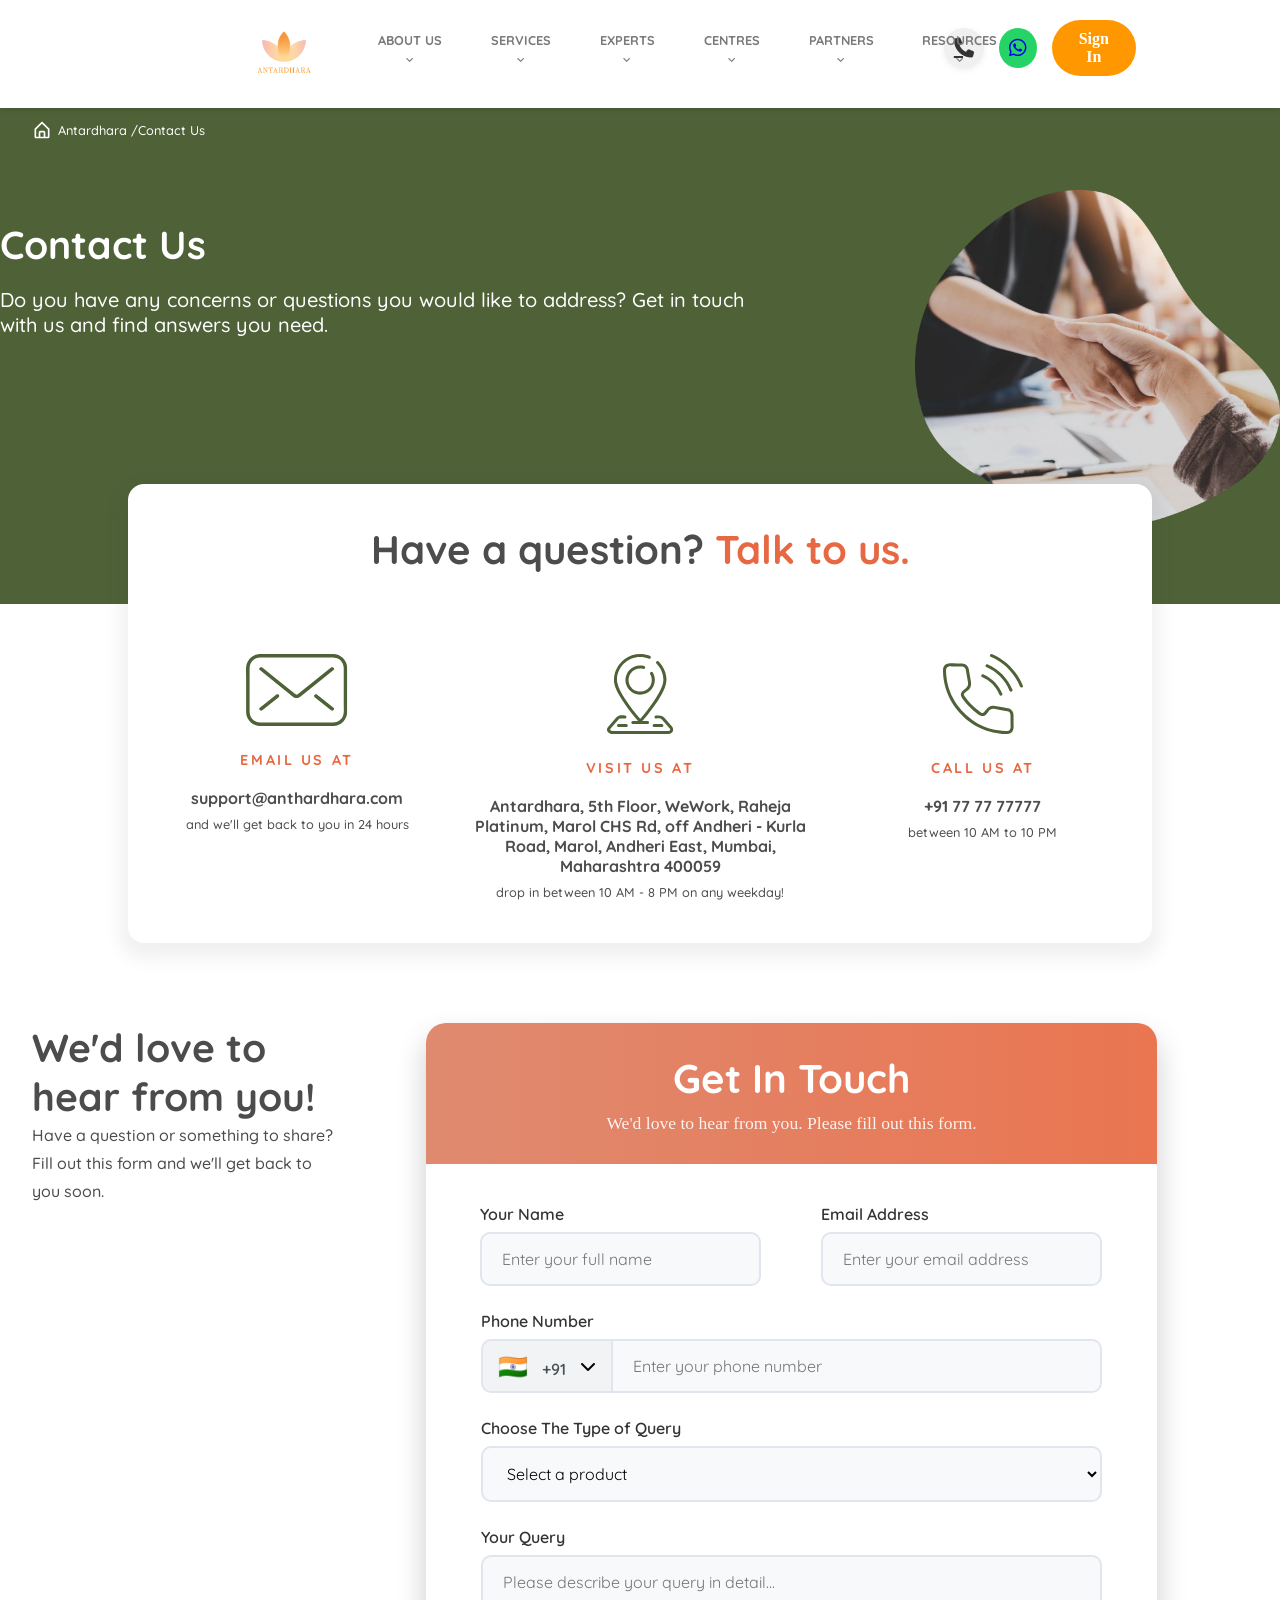
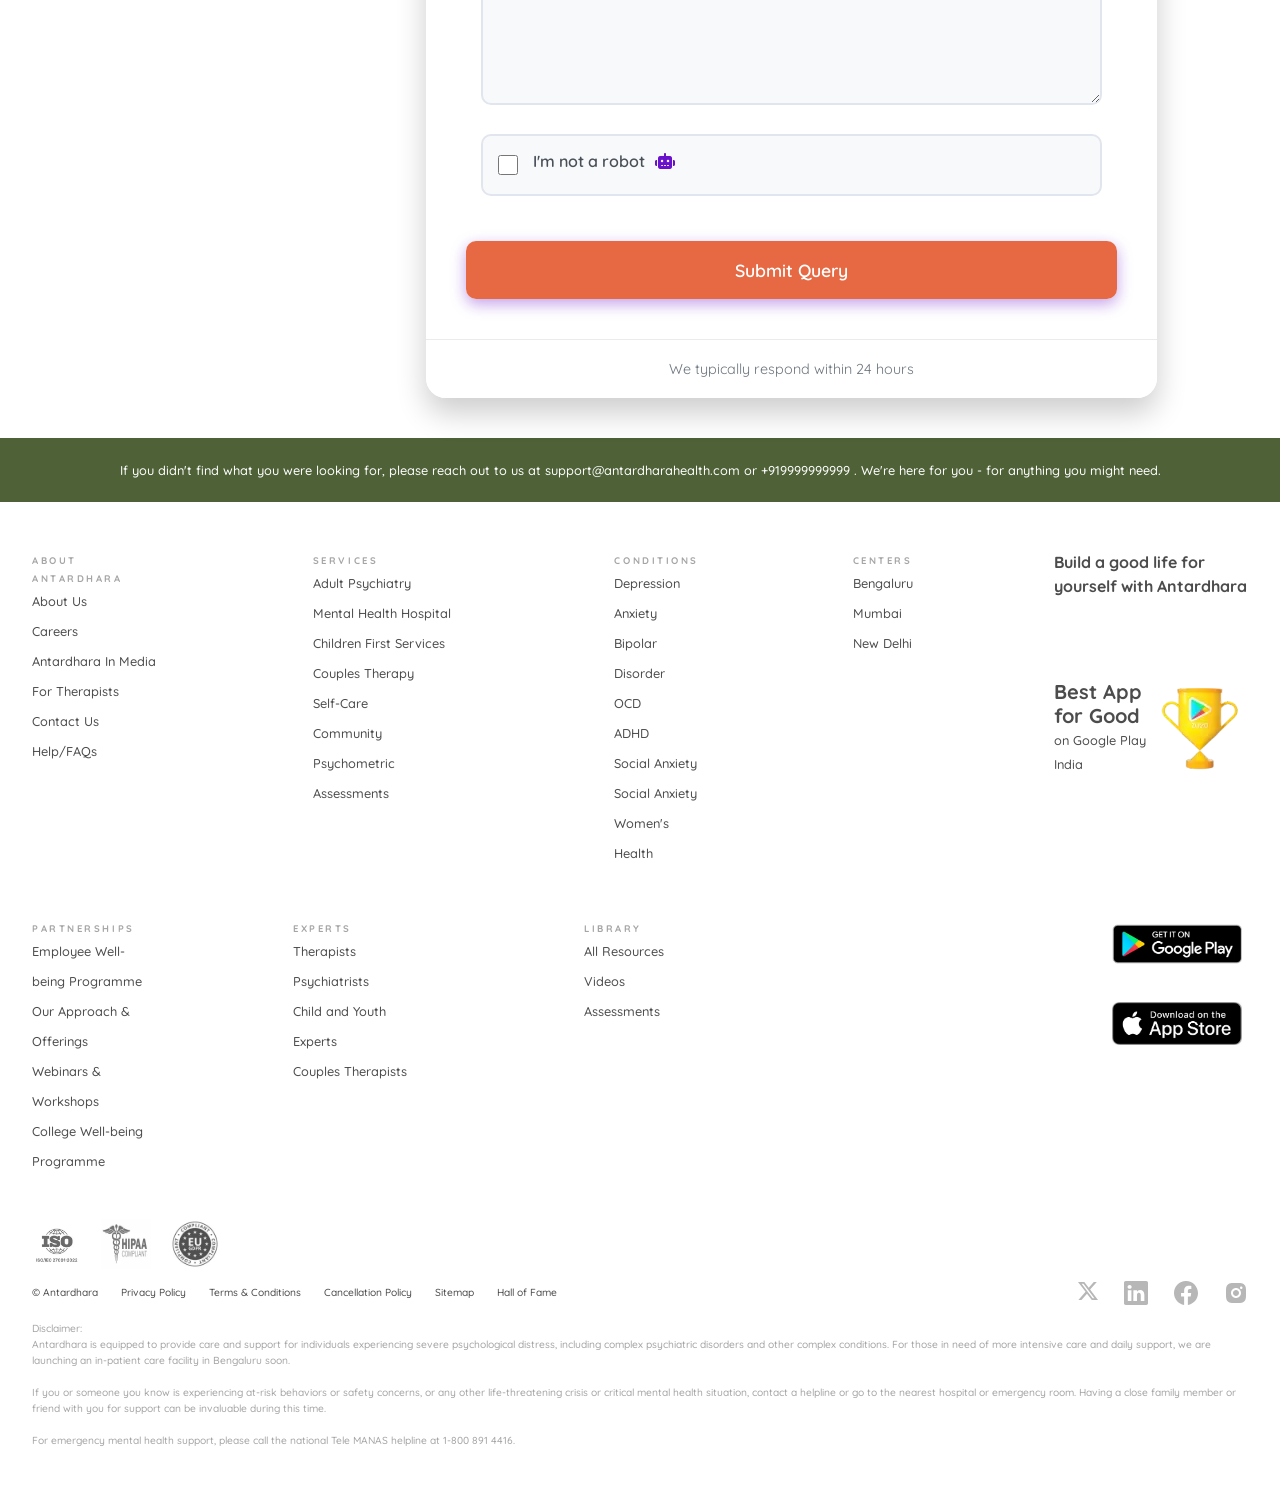
<file: Pages/ContactUs.html>
<!DOCTYPE html>
<html lang="en">

<head>
    <meta charset="UTF-8">
    <meta name="viewport" content="width=device-width, initial-scale=1.0">
    <link rel="icon" type="image/png" sizes="64x64" href="../Style/homeImagesCss/antardharalogo.png">
    <title>Contact Us for Help & Support</title>
    <link rel="stylesheet" href="../Style/home css/ContactUs.css">
    <link rel="stylesheet" href="https://cdnjs.cloudflare.com/ajax/libs/font-awesome/6.4.2/css/all.min.css">
    <link href="https://fonts.googleapis.com/css2?family=Quicksand:wght@400;500;600;700&display=swap" rel="stylesheet">
</head>

<body>
    <div class="nav_container">
        <div class="container">
            <div class="nav_logo">
                <!-- Logo -->
                <div class="logo">
                    <!-- <div class="dancing">
                            <span>A</span><span>n</span><span>t</span><span>a</span><span>r</span><span>d</span><span>h</span><span>a</span><span>r</span><span>a</span>
                        </div>
                        <div class="sub_logo">
                            <span class="tagline">Mental Health Partner</span>
                        </div> -->
                </div>
            </div>

            <div class="nav_details">
                <nav>
                    <ul>
                        <li>
                            <a href="#" class="about">About Us <span class="arrow"><i
                                        class="fa-solid fa-angle-down"></i></span></a>
                            <div class="sub_menu1">
                                <ul>

                                    <li><a href="./AboutUs.html">About Amaha <span class="arrow"><i
                                                    class="fa-solid fa-angle-left"></i></span></a></li>
                                    <li><a href="#">Team <span class="arrow"><i
                                                    class="fa-solid fa-angle-left"></i></span></a></li>
                                    <li><a href="./career.html">Careers <span class="arrow"><i
                                                    class="fa-solid fa-angle-left"></i></span></a></li>
                                    <li><a href="#">Amaha in Media <span class="arrow"><i
                                                    class="fa-solid fa-angle-left"></i></span></a></li>
                                    <li><a href="./ContactUs.html">Contact us <span class="arrow"><i
                                                    class="fa-solid fa-angle-left"></i></span></a></li>
                                    <li><a href="#">FAQ <span class="arrow"><i
                                                    class="fa-solid fa-angle-left"></i></span></a></li>
                                </ul>
                            </div>
                        </li>

                        <li>

                            <a href="#">Services <span class="arrow"><i class="fa-solid fa-angle-down"></i></span></a>

                            <div class="sub_menu1">

                                <ul class="Services" style="border-right: 1px solid #ddd;">

                                    <li><a href="#">Adult Therapy <span class="arrow"><i
                                                    class="fa-solid fa-angle-left"></i></span></a></li>
                                    <li><a href="#">Adult Psychiatry <span class="arrow"><i
                                                    class="fa-solid fa-angle-left"></i></span></a></li>
                                    <li><a href="#">Mental Health Hospital <span class="arrow"><i
                                                    class="fa-solid fa-angle-left"></i></span></a></li>
                                    <li><a href="#">Children First Services <span class="arrow"><i
                                                    class="fa-solid fa-angle-left"></i></span></a></li>
                                    <li><a href="#">Couples Therapy <span class="arrow"><i
                                                    class="fa-solid fa-angle-left"></i></span></a></li>
                                    <li><a href="#">Self Care <span class="arrow"><i
                                                    class="fa-solid fa-angle-left"></i></span></a></li>
                                    <li><a href="#">Community <span class="arrow"><i
                                                    class="fa-solid fa-angle-left"></i></span></a></li>
                                    <li><a href="#">Psychometric Assessments <span class="arrow"><i
                                                    class="fa-solid fa-angle-left"></i></span></a></li>
                                </ul>
                                <ul class="Services">
                                    <li><a href="#">Depression <span class="arrow"><i
                                                    class="fa-solid fa-angle-left"></i></span></a></li>
                                    <li><a href="#">Anxiety <span class="arrow"><i
                                                    class="fa-solid fa-angle-left"></i></span></a></li>
                                    <li><a href="#">Obsessive Complusive <br>Disorder(OCD) <span class="arrow"><i
                                                    class="fa-solid fa-angle-left"></i></span></a></li>
                                    <li><a href="#">Bipolar Disorder <span class="arrow"><i
                                                    class="fa-solid fa-angle-left"></i></span></a></li>
                                    <li><a href="#">Adult ADHD <span class="arrow"><i
                                                    class="fa-solid fa-angle-left"></i></span></a></li>
                                    <li><a href="#">Social Anxiety <span class="arrow"><i
                                                    class="fa-solid fa-angle-left"></i></span></a></li>
                                    <li><a href="#">Womens'Health <span class="arrow"><i
                                                    class="fa-solid fa-angle-left"></i></span></a></li>
                                </ul>
                            </div>
                        </li>

                        <li>
                            <a href="#">Experts <span class="arrow"><i class="fa-solid fa-angle-down"></i></span></a>
                            <!-- Add dropdown here if needed -->
                            <div class="sub_menu1">
                                <ul>
                                    <li><a href="#">Therapists <span class="arrow"><i
                                                    class="fa-solid fa-angle-left"></i></span></a></li>
                                    <li><a href="#">Psychiatrists <span class="arrow"><i
                                                    class="fa-solid fa-angle-left"></i></span></a></li>
                                    <li><a href="#">Child & Youth Experts <span class="arrow"><i
                                                    class="fa-solid fa-angle-left"></i></span></a></li>
                                    <li><a href="#">Couple Therapists <span class="arrow"><i
                                                    class="fa-solid fa-angle-left"></i></span></a></li>
                                </ul>

                            </div>
                        </li>

                        <li>
                            <a href="#">Centres <span class="arrow"><i class="fa-solid fa-angle-down"></i></span></a>
                            <!-- Add dropdown here if needed -->
                            <div class="sub_menu1">
                                <ul>
                                    <li><a href="#">Hyderabad <span class="arrow"><i
                                                    class="fa-solid fa-angle-left"></i></span></a></li>
                                    <li><a href="#">Bengaluru <span class="arrow"><i
                                                    class="fa-solid fa-angle-left"></i></span></a></li>
                                    <li><a href="#">Delhi <span class="arrow"><i
                                                    class="fa-solid fa-angle-left"></i></span></a></li>
                                    <li><a href="#">Mumbai <span class="arrow"><i
                                                    class="fa-solid fa-angle-left"></i></span></a></li>
                                </ul>

                            </div>
                        </li>

                        <li>
                            <a href="#">Partners <span class="arrow"><i class="fa-solid fa-angle-down"></i></span></a>
                            <!-- Add dropdown here if needed -->

                            <div class="sub_menu1">

                                <ul class="Services" style="border-right: 1px solid #ddd;">

                                    <li><a href="#">Employee Well-being Programme <span class="arrow"><i
                                                    class="fa-solid fa-angle-left"></i></span></a></li>
                                    <li><a href="#">Our Approach & Offerings <span class="arrow"><i
                                                    class="fa-solid fa-angle-left"></i></span></a></li>
                                    <li><a href="#">Corporate Webinars <span class="arrow"><i
                                                    class="fa-solid fa-angle-left"></i></span></a></li>

                                </ul>
                                <ul class="Services">
                                    <li><a href="#">College Well -being Programme <span class="arrow"><i
                                                    class="fa-solid fa-angle-left"></i></span></a></li>

                                </ul>
                            </div>
                        </li>

                        <li>
                            <a href="#">Resources <span class="arrow"><i class="fa-solid fa-angle-down"></i></span></a>
                            <div class="sub_menu1">
                                <ul>
                                    <li><a href="#">All Resources <span class="arrow"><i
                                                    class="fa-solid fa-angle-left"></i></span></a></li>
                                    <li><a href="#">Articles <span class="arrow"><i
                                                    class="fa-solid fa-angle-left"></i></span></a></li>
                                    <li><a href="#">Videos <span class="arrow"><i
                                                    class="fa-solid fa-angle-left"></i></span></a></li>
                                    <li><a href="#">Assessments <span class="arrow"><i
                                                    class="fa-solid fa-angle-left"></i></span></a></li>
                                </ul>
                            </div>
                        </li>
                    </ul>
                </nav>
            </div>

            <div class="nav_call_whatsapp_signin">
                <div class="nav_call_logo">
                    <a href="#"><i class="fa-solid fa-phone"></i></a>
                </div>
                <div class="nav_whatsapp_logo">
                    <a href="https://wa.me/9740312722" target="_blank" rel="noopener">
                        <i class="fa-brands fa-whatsapp"></i>
                    </a>
                </div>
                <div class="sign_in_button">
                    <a href="your-link-here" class="signin-btn">Sign In</a>
                </div>
            </div>
        </div>
    </div>
    <div class="contact_us_parent_container">
        <div class="contact_us_child_container">
            <div class="Antardhara_home_icon_container">
                <svg stroke="currentColor" fill="currentColor" stroke-width="0" viewBox="0 0 24 24" height="1em"
                    width="1em" xmlns="http://www.w3.org/2000/svg">
                    <path d="M5 22h14a2 2 0 0 0 2-2v-9a1 1 0 0 0-.29-.71l-8-8a1 1 0 0 0-1.41 0l-8 8A1 1 0 0 0 3 11v9a2 2 0 0 0 2 2zm5-2v-5h4v5zm-5-8.59 
                    7-7 7 7V20h-3v-5a2 2 0 0 0-2-2h-4a2 2 0 0 0-2 2v5H5z"></path>
                </svg>
                <span class="brand-text">Antardhara /</span>
            </div>
            <div class="Contact_us_container">
                <P class="Contact_us_P_container">Contact Us</P>
            </div>
        </div>
        <div class="contact_us_title_name_parent">
            <div class="contact_us_name_plate">
                <h1>Contact Us</h1>
                <br>
                <span class="Contact_us_sub_title">
                    Do you have any concerns or questions you would like to address? Get in touch with us and find
                    answers you need.
                </span>
            </div>
            <img src="../Style/Contact_us_image/contact-us_banr.jpeg" alt="hadn shake image logo"
                class="Contact_us_img_banner">
        </div>
    </div>
    <div class="have_a_question_container">
        <h2 class="have_question_title">
            Have a question?
            <span>Talk to us.</span>
            <h2>
                <div class="all_logo_details_container">
                    <div class="email_sub_container">
                        <div class="email_logo_div">
                            <img src="../Style/Contact_us_image/email_icon.svg" alt="email logo"
                                class="email_logo_path">
                        </div>
                        <div class="email_title_div">
                            <h4 class="email_us_at">Email us at</h4>
                            <div class="email_id_container">
                                <h5 class="email_address">support@anthardhara.com </h5>
                                <span class="we_get_back">and we'll get back to you in 24 hours</span>
                            </div>
                        </div>
                    </div>
                    <div class="location_sub_container">
                        <div class="loc_logo_div">
                            <img src="../Style/Contact_us_image/location_icon.svg" alt="location logo"
                                class="loc_logo_path">
                        </div>
                        <div class="loc_title_div">
                            <h4 class="loc_address">Visit us at</h4>
                            <div class="loc_address_container">
                                <h5 class="location_address">
                                    Antardhara, 5th Floor, WeWork, Raheja Platinum, Marol CHS Rd, off Andheri - Kurla
                                    Road, Marol, Andheri East, Mumbai, Maharashtra 400059
                                </h5>
                                <span class="drop_between">drop in between 10 AM - 8 PM on any weekday!</span>
                            </div>
                        </div>
                    </div>
                    <div class="call_sub_container">
                        <div class="call_logo_div">
                            <img src="../Style/Contact_us_image/call_us_icon.svg" alt="call logo" class="call_logo">
                        </div>
                        <div class="call_title_div">
                            <h4 class="call_us_at">Call us at</h4>
                            <div class="call_id_container">
                                <h5 class="contact_address">+91 77 77 77777 </h5>
                                <span class="timings">between 10 AM to 10 PM</span>
                            </div>
                        </div>
                    </div>
                </div>
    </div>
    <div class="we_love_hear_parent_container">
        <div class="love_hear_child_container">
            <div class="we_love_container">
                <h2 class="we_love_title_name">We'd love to hear from you!</h2>
                <h3 class="have_question_detail">
                    Have a question or something to share? Fill out this form and we'll get back to you soon.
                </h3>
            </div>
            <div class="from_we_love_container">
                <div class="form_container_child">
                    <div class="container">
                        <div class="form-container">
                            <div class="form-header">
                                <h1>Get In Touch</h1>
                                <p>We'd love to hear from you. Please fill out this form.</p>
                            </div>

                            <div class="form-body">
                                <form id="contactForm">
                                    <div class="form-row">
                                        <div class="form-group half">
                                            <label for="name">Your Name</label>
                                            <div class="input-container">
                                                <input type="text" id="name" placeholder="Enter your full name"
                                                    required>
                                            </div>
                                        </div>

                                        <div class="form-group half">
                                            <label for="email">Email Address</label>
                                            <div class="input-container">
                                                <input type="email" id="email" placeholder="Enter your email address"
                                                    required>
                                            </div>
                                        </div>
                                    </div>

                                    <div class="form-group phone-group">
                                        <label for="phone">Phone Number</label>
                                        <div class="phone-input-container">
                                            <div class="country-code" id="countryCode">
                                                <div class="country-code-inner">
                                                    <span class="country-flag">🇮🇳</span>
                                                    <span class="country-code-text">+91</span>
                                                </div>
                                                <i class="fas fa-chevron-down"></i>
                                            </div>
                                            <input type="tel" id="phone" class="phone-input"
                                                placeholder="Enter your phone number" required>
                                        </div>

                                        <div class="country-dropdown" id="countryDropdown">
                                            <!-- Country options will be populated by JavaScript -->
                                        </div>
                                    </div>

                                    <div class="form-group">
                                        <label for="queryType">Choose The Type of Query</label>
                                        <div class="input-container">
                                            <select id="queryType" required>
                                                <option value="" disabled selected>Select a product</option>
                                                <option value="product1">Product Support</option>
                                                <option value="product2">Sales Inquiry</option>
                                                <option value="product3">Technical Issue</option>
                                                <option value="product4">Billing Question</option>
                                                <option value="product5">Feature Request</option>
                                                <option value="product6">Partnership</option>
                                            </select>
                                        </div>
                                    </div>

                                    <div class="form-group">
                                        <label for="query">Your Query</label>
                                        <div class="input-container">
                                            <textarea id="query" placeholder="Please describe your query in detail..."
                                                required></textarea>
                                        </div>
                                    </div>

                                    <div class="form-group">
                                        <div class="captcha-container">
                                            <input type="checkbox" id="captcha" class="captcha-checkbox" required>
                                            <label for="captcha" class="captcha-text">
                                                I'm not a robot
                                                <i class="fas fa-robot captcha-icon"></i>
                                            </label>
                                        </div>
                                    </div>

                                    <button type="submit" class="submit-btn">Submit Query</button>
                                </form>
                            </div>

                            <div class="form-footer">
                                <p>We typically respond within 24 hours</p>
                            </div>
                        </div>
                    </div>

                    <script>
                        document.addEventListener('DOMContentLoaded', function () {
                            // Country data with flags and codes
                            const countries = [
                                { name: "India", code: "+91", flag: "🇮🇳" },
                                { name: "United States", code: "+1", flag: "🇺🇸" },
                                { name: "United Kingdom", code: "+44", flag: "🇬🇧" },
                                { name: "Canada", code: "+1", flag: "🇨🇦" },
                                { name: "Australia", code: "+61", flag: "🇦🇺" },
                                { name: "Germany", code: "+49", flag: "🇩🇪" },
                                { name: "France", code: "+33", flag: "🇫🇷" },
                                { name: "Japan", code: "+81", flag: "🇯🇵" },
                                { name: "China", code: "+86", flag: "🇨🇳" },
                                { name: "Brazil", code: "+55", flag: "🇧🇷" },
                                { name: "Russia", code: "+7", flag: "🇷🇺" },
                                { name: "South Africa", code: "+27", flag: "🇿🇦" },
                                { name: "Mexico", code: "+52", flag: "🇲🇽" },
                                { name: "Italy", code: "+39", flag: "🇮🇹" },
                                { name: "Spain", code: "+34", flag: "🇪🇸" }
                            ];

                            const countryCode = document.getElementById('countryCode');
                            const countryDropdown = document.getElementById('countryDropdown');
                            const phoneInput = document.getElementById('phone');
                            const contactForm = document.getElementById('contactForm');
                            const phoneGroup = document.querySelector('.phone-group');

                            // Populate country dropdown
                            countries.forEach(country => {
                                const option = document.createElement('div');
                                option.className = 'country-option';
                                option.innerHTML = `
                    <span class="flag">${country.flag}</span>
                    <span class="name">${country.name}</span>
                    <span class="code">${country.code}</span>
                `;

                                option.addEventListener('click', function () {
                                    countryCode.querySelector('.country-flag').textContent = country.flag;
                                    countryCode.querySelector('.country-code-text').textContent = country.code;
                                    countryDropdown.classList.remove('active');
                                    phoneInput.focus();
                                });

                                countryDropdown.appendChild(option);
                            });

                            // Toggle country dropdown
                            countryCode.addEventListener('click', function () {
                                countryDropdown.classList.toggle('active');
                            });

                            // Close dropdown when clicking outside
                            document.addEventListener('click', function (event) {
                                if (!countryCode.contains(event.target) && !countryDropdown.contains(event.target)) {
                                    countryDropdown.classList.remove('active');
                                }
                            });

                            // Form submission
                            contactForm.addEventListener('submit', function (event) {
                                event.preventDefault();

                                // Get form values
                                const name = document.getElementById('name').value;
                                const email = document.getElementById('email').value;
                                const country = countryCode.querySelector('.country-code-text').textContent;
                                const phone = document.getElementById('phone').value;
                                const queryType = document.getElementById('queryType').value;
                                const query = document.getElementById('query').value;

                                // In a real application, you would send this data to a server
                                console.log({
                                    name,
                                    email,
                                    phone: country + phone,
                                    queryType,
                                    query
                                });

                                // Show success message
                                alert('Thank you for your query! We will get back to you soon.');

                                // Reset form
                                contactForm.reset();
                                countryCode.querySelector('.country-flag').textContent = '🇮🇳';
                                countryCode.querySelector('.country-code-text').textContent = '+91';
                            });
                        });
                    </script>
                    <!-- <div class="your_name_container">
                        <div class="your_name_label_name">
                            <span class="name_lable">Your Name*</span>
                        </div>
                       <input type="text" class="enter_name" placeholder="Enter your name"> 
                    </div>
                    <div class="email_id_container">
                        <div class="your_email_label_name">
                            <span class="email_lable">Email Address*</span>
                        </div>
                       <input type="text" class="enter_name" placeholder="Enter your Email">
                    </div>
                    <div class="phone_number_container"></div>
                    <div class="choose_query_container"></div>
                    <div class="your_query_container"></div>
                </div> -->
                </div>
            </div>
        </div>
            <div class="Reach_out_parent_container">
        <div class="Reach_out_child_container">
            <span class="Please_reach_out">If you didn't find what you were looking for, please reach out to us at
                <a href="#" class="support_mail">support@antardharahealth.com</a>
                or
                <a href="#" class="mobile_details">+919999999999</a>
                . We're here for you - for anything you might need.
            </span>
        </div>
    </div>
    <div class="about_services_all_details_p_container">
        <div class="about_services_center_container_child">
            <div class="about_center_sub_container">
                <div class="About_us_antardhara_container">
                    <span class="About_Antardhara_Title">About Antardhara</span>
                    <div class="About_us_link_name" href="#">
                        <span class="AboutUs">About Us</span>
                    </div>
                    <div class="Careers_link_name" href="#">
                        <span class="Carrers">Careers</span>
                    </div>
                    <div class="Antardhara_media_link_name" href="#">
                        <span class="Antardhara_media">Antardhara In Media</span>
                    </div>
                    <div class="For_Therapist_link_name" href="#">
                        <span class="For_Therapist">For Therapists</span>
                    </div>
                    <div class="ContactUs_link_name" href="#">
                        <span class="ContactUs">Contact Us</span>
                    </div>
                    <div class="Help/FAQs_name" href="#">
                        <span class="Help/FAQs">Help/FAQs</span>
                    </div>
                </div>
                <div class="services_antardhara_container">
                    <span class="Services_Antardhara_Title">Services</span>

                    <div class="Adult_Psychiatry_name" href="#">
                        <span class="Adult_Psychiatry">Adult Psychiatry</span>
                    </div>
                    <div class="Mental_Health_Hospital_name" href="#">
                        <span class="Mental_Health_Hospital">Mental Health Hospital</span>
                    </div>
                    <div class="Children_First_Services_name" href="#">
                        <span class="Children_First_Services">Children First Services</span>
                    </div>
                    <div class="Couples_Therapy_name" href="#">
                        <span class="Couples_Therapy">Couples Therapy</span>
                    </div>
                    <div class="Self-Care_name" href="#">
                        <span class="Self-Care">Self-Care</span>
                    </div>
                    <div class="Community_name" href="#">
                        <span class="Community">Community</span>
                    </div>
                    <div class="Psychometric_Assessments_name" href="#">
                        <span class="Psychometric_Assessments">Psychometric Assessments</span>
                    </div>
                </div>
                <div class="conditions_antardhara_container">
                    <span class="Conditions_Antardhara_Title">Conditions</span>
                    <div class="Depression_name" href="#">
                        <span class="Depression">Depression</span>
                    </div>
                    <div class="Anxiety_name" href="#">
                        <span class="Anxiety">Anxiety</span>
                    </div>
                    <div class="Bipolar_Disorder_name" href="#">
                        <span class="Bipolar_Disorder">Bipolar Disorder</span>
                    </div>
                    <div class="OCD_name" href="#">
                        <span class="OCD">OCD</span>
                    </div>
                    <div class="ADHD_name" href="#">
                        <span class="ADHD">ADHD</span>
                    </div>
                    <div class="Social_Anxiety_name" href="#">
                        <span class="Social_Anxiety">Social Anxiety</span>
                    </div>
                    <div class="Social_Anxiety_name" href="#">
                        <span class="Social_Anxiety">Social Anxiety</span>
                    </div>
                    <div class="Women's_Health_name" href="#">
                        <span class="Women's_Health">Women's Health</span>
                    </div>
                </div>
                <div class="center_antardhara_container">
                    <span class="Centers_Antardhara_Title">Centers</span>
                    <div class="Bengaluru_name" href="#">
                        <span class="Bengaluru">Bengaluru</span>
                    </div>
                    <div class="Mumbai_name" href="#">
                        <span class="Mumbai">Mumbai</span>
                    </div>
                    <div class="New_Delhi_name" href="#">
                        <span class="New_Delhi">New Delhi</span>
                    </div>
                </div>
                <div class="best_app_antardhara_container">
                    <span class="About_Antardhara_Title">Build a good life for yourself with Antardhara</span>
                    <div class="Best_app_p_container">
                        <div class="best_app_good" href="#">
                            <span class="Best_app">Best App
                                <br>
                                for Good
                            </span>
                            <span class="google_play_note">on Google Play India</span>
                        </div>
                        <div class="google_play_cup_logo">
                            <img class="cup_logo" src="../Style/homeImagesCss/best_app_for_good_logo.webp" alt="">
                        </div>
                    </div>
                </div>
            </div>
        </div>
        <div class="partnership_experts_center_container_parent">
            <div class="partnership_experts_center_container_child">
                <div class="partnership_center_sub_child_container">
                    <div class="Partnerships_antardhara_container">
                        <span class="Partnerships_Antardhara_Title">Partnerships</span>
                        <div class="Employee_Well_being_Programme_name" href="#">
                            <span class="Employee_Well_being_Programme">Employee Well-being Programme</span>
                        </div>
                        <div class="Our_Approach_name" href="#">
                            <span class="Our_Approach">Our Approach & Offerings</span>
                        </div>
                        <div class="Webinars_Workshops_name" href="#">
                            <span class="Webinars_Workshops">Webinars & Workshops</span>
                        </div>
                        <div class="Programme_name" href="#">
                            <span class="Programme">College Well-being Programme</span>
                        </div>
                    </div>
                    <div class="Experts_antardhara_container">
                        <span class="EXPERTS_Title">EXPERTS</span>
                        <div class="Therapistss_name" href="#">
                            <span class="Therapistss">Therapists</span>
                        </div>
                        <div class="Psychiatrists_name" href="#">
                            <span class="Psychiatrists">Psychiatrists</span>
                        </div>
                        <div class="Youth_Experts_name" href="#">
                            <span class="Youth_Experts">Child and Youth Experts</span>
                        </div>
                        <div class="Couples_Therapists_name" href="#">
                            <span class="Couples_Therapists">Couples Therapists</span>
                        </div>
                    </div>
                    <div class="Library_antardhara_container">
                        <span class="LIBRARY_Title">LIBRARY</span>
                        <div class="All_Resources_name" href="#">
                            <span class="All_Resources">All Resources</span>
                        </div>
                        <div class="Videos_name" href="#">
                            <span class="Videos">Videos</span>
                        </div>
                        <div class="Assessments_name" href="#">
                            <span class="Assessments">Assessments</span>
                        </div>
                    </div>
                    <div class="div_empty_container">

                    </div>
                    <div class="App_link_logo_antardhara_container">
                        <!-- Play Store CTA -->
                        <a class="store-cta"
                            href="https://play.google.com/store/apps/details?id=com.theinnerhour.b2b&amp;hl=en&amp;gl=US&amp;referrer=utm_source%3Dgoogle%26utm_campaign%3DB2C_T%20O_BF_TH%20PSY_BOOK_Brand_29Mar'24%26utm_content%3Dnull%26utm_medium%3Dcpc%26utm_term%3Dnull%26timestamp%3D1759214410738"
                            target="_blank" rel="noreferrer noopener" aria-label="Download on Google Play">
                            <div class="store-cta__inner">
                                <img class="store-cta__img" loading="lazy"
                                    src="../Style/homeImagesCss/google_play_logo.jpeg" alt="Get it on Google Play"
                                    draggable="false" fetchpriority="auto" />
                            </div>
                        </a>
                        <!-- App Store CTA -->
                        <a class="store-cta"
                            href="https://apps.apple.com/in/app/innerhour-self-care-therapy/id1323264990"
                            target="_blank" rel="noreferrer noopener" aria-label="Download on App Store">
                            <div class="store-cta__inner">
                                <img class="store-cta__img" loading="lazy"
                                    src="../Style/homeImagesCss/app_store_logo.jpeg" alt="Download on the App Store"
                                    draggable="false" fetchpriority="auto" />
                            </div>
                        </a>
                    </div>
                </div>
            </div>
        </div>
    </div>
    <div class="Iso_logo_container">
        <img src="../Style/homeImagesCss/iso.logo.jpeg" alt="ISO icon">
        <img src="../Style/homeImagesCss/hippa_logo.jpeg" alt="HIPPA Complaint">
        <img src="../Style/homeImagesCss/eu.logo.jpeg" alt="EU GDPR">
    </div>
    <div class="policy_sitmap_container">
        <div class="hall_of_fame_site_map">
            <div class="copyryt_antardhara">© Antardhara</div>
            <div class="Privacy_line_title">Privacy Policy</div>
            <div class="Terms_condition_title">Terms & Conditions</div>
            <div class="cancellation_policy_title">Cancellation Policy</div>
            <div class="sitemap_title">Sitemap</div>
            <div class="hallof_fame_title">Hall of Fame</div>
        </div>
        <div class="link_container">
            <a href="" class="twitter_link_antardhara">
                <!-- HTML file -->
                <svg class="icon-star" xmlns="http://www.w3.org/2000/svg" viewBox="0 0 16 16" aria-hidden="true">
                    <path
                        d="M12.6.75h2.454l-5.36 6.142L16 15.25h-4.937l-3.867-5.07-4.425 5.07H.316l5.733-6.57L0 .75h5.063l3.495 4.633L12.601.75Zm-.86 13.028h1.36L4.323 2.145H2.865l8.875 11.633Z">
                    </path>
                </svg>
            </a>
            <a href="" class="linkedin_antardhara">
                <!-- LinkedIn Icon -->
                <svg class="icon-linkedin" xmlns="http://www.w3.org/2000/svg" viewBox="0 0 16 16" aria-hidden="true">
                    <path d="M0 1.146C0 .513.526 0 1.175 0h13.65C15.474 0 16 
                            .513 16 1.146v13.708c0 .633-.526 1.146-1.175 
                            1.146H1.175C.526 16 0 15.487 0 14.854V1.146zm4.943 
                            12.248V6.169H2.542v7.225h2.401zm-1.2-8.212c.837 
                            0 1.358-.554 1.358-1.248-.015-.709-.52-1.248-1.342-1.248-.822 
                            0-1.359.54-1.359 1.248 0 .694.521 1.248 
                            1.327 1.248h.016zm4.908 8.212V9.359c0-.216.016-.432.08-.586.173-.431.568-.878 
                            1.232-.878.869 0 1.216.662 1.216 1.634v3.865h2.401V9.25c0-2.22-1.184-3.252-2.764-3.252-1.274 
                            0-1.845.7-2.165 1.193v.025h-.016a5.54 5.54 0 
                            0 1 .016-.025V6.169h-2.4c.03.678 0 7.225 0 
                            7.225h2.4z"></path>
                </svg>
            </a>
            <a href="" class="facebook_antardhara">
                <!-- Facebook Icon -->
                <svg class="icon-facebook" xmlns="http://www.w3.org/2000/svg" viewBox="0 0 16 16" aria-hidden="true">
                    <path d="M16 8.049c0-4.446-3.582-8.05-8-8.05C3.58 
                                    0-.002 3.603-.002 8.05c0 4.017 2.926 7.347 6.75 
                                    7.951v-5.625h-2.03V8.05H6.75V6.275c0-2.017 
                                    1.195-3.131 3.022-3.131.876 0 1.791.157 
                                    1.791.157v1.98h-1.009c-.993 0-1.303.621-1.303 
                                    1.258v1.51h2.218l-.354 2.326H9.25V16c3.824-.604 
                                    6.75-3.934 6.75-7.951z"></path>
                </svg>
            </a>
            <a href="" class="instagram_antardhara">
                <!-- Instagram Icon -->
                <svg class="icon-instagram" xmlns="http://www.w3.org/2000/svg" viewBox="0 0 24 24" aria-hidden="true">
                    <path d="M13.0281 2.00098C14.1535 2.00284 14.7238 2.00879 
                                15.2166 2.02346L15.4107 2.02981C15.6349 2.03778 15.8561 
                                2.04778 16.1228 2.06028C17.1869 2.10944 17.9128 2.27778 
                                18.5503 2.52528C19.2094 2.77944 19.7661 3.12278 20.3219 
                                3.67861C20.8769 4.23444 21.2203 4.79278 21.4753 5.45028C21.7219 
                                6.08694 21.8903 6.81361 21.9403 7.87778C21.9522 8.14444 21.9618 
                                8.36564 21.9697 8.58989L21.976 8.78397C21.9906 9.27672 21.9973 
                                9.8471 21.9994 10.9725L22.0002 11.7182C22.0003 11.8093 22.0003 
                                11.9033 22.0003 12.0003L22.0002 12.2824L21.9996 13.0281C21.9977 
                                14.1535 21.9918 14.7238 21.9771 15.2166L21.9707 15.4107C21.9628 
                                15.6349 21.9528 15.8561 21.9403 16.1228C21.8911 17.1869 21.7219 
                                17.9128 21.4753 18.5503C21.2211 19.2094 20.8769 19.7661 20.3219 
                                20.3219C19.7661 20.8769 19.2069 21.2203 18.5503 21.4753C17.9128 
                                21.7219 17.1869 21.8903 16.1228 21.9403C15.8561 21.9522 15.6349 
                                21.9618 15.4107 21.9697L15.2166 21.976C14.7238 21.9906 14.1535 
                                21.9973 13.0281 21.9994L12.2824 22.0002C12.1913 22.0003 12.0973 
                                22.0003 12.0003 22.0003L11.7182 22.0002L10.9725 21.9996C9.8471 
                                21.9977 9.27672 21.9918 8.78397 21.9771L8.58989 21.9707C8.36564 
                                21.9628 8.14444 21.9528 7.87778 21.9403C6.81361 21.8911 6.08861 
                                21.7219 5.45028 21.4753C4.79194 21.2211 4.23444 20.8769 3.67861 
                                20.3219C3.12278 19.7661 2.78028 19.2069 2.52528 18.5503C2.27778 
                                17.9128 2.11028 17.1869 2.06028 16.1228C2.0484 15.8561 2.03871 
                                15.6349 2.03086 15.4107L2.02457 15.2166C2.00994 14.7238 2.00327 
                                14.1535 2.00111 13.0281L2.00098 10.9725C2.00284 9.8471 2.00879 
                                9.27672 2.02346 8.78397L2.02981 8.58989C2.03778 8.36564 2.04778 
                                8.14444 2.06028 7.87778C2.10944 6.81278 2.27778 6.08778 2.52528 
                                5.45028C2.77944 4.79194 3.12278 4.23444 3.67861 3.67861C4.23444 
                                3.12278 4.79278 2.78028 5.45028 2.52528C6.08778 2.27778 6.81278 
                                2.11028 7.87778 2.06028C8.14444 2.0484 8.36564 2.03871 8.58989 
                                2.03086L8.78397 2.02457C9.27672 2.00994 9.8471 2.00327 10.9725 
                                2.00111L13.0281 2.00098ZM12.0003 7.00028C9.23738 7.00028 7.00028 
                                9.23981 7.00028 12.0003C7.00028 14.7632 9.23981 17.0003 12.0003 
                                17.0003C14.7632 17.0003 17.0003 14.7607 17.0003 12.0003C17.0003 
                                9.23738 14.7607 7.00028 12.0003 7.00028ZM12.0003 9.00028C13.6572 
                                9.00028 15.0003 10.3429 15.0003 12.0003C15.0003 13.6572 13.6576 
                                15.0003 12.0003 15.0003C10.3434 15.0003 9.00028 13.6576 9.00028 
                                12.0003C9.00028 10.3434 10.3429 9.00028 12.0003 9.00028ZM17.2503 
                                5.50028C16.561 5.50028 16.0003 6.06018 16.0003 6.74943C16.0003 
                                7.43867 16.5602 7.99944 17.2503 7.99944C17.9395 7.99944 18.5003 
                                7.43954 18.5003 6.74943C18.5003 6.06018 17.9386 5.49941 17.2503 
                                5.50028Z"></path>
                </svg>
            </a>
        </div>
    </div>
    <div class="disclaimer_container">
        <span class="disclaimer_note">
            Disclaimer:
            <br>
            Antardhara is equipped to provide care and support for individuals experiencing severe psychological
            distress,
            including complex psychiatric disorders and other complex conditions. For those in need of more intensive
            care and daily support, we are launching an in-patient care facility in Bengaluru soon.
            <br>
            <br>
            If you or someone you know is experiencing at-risk behaviors or safety concerns, or any other
            life-threatening crisis or critical mental health situation, contact a helpline or go to the nearest
            hospital or emergency room. Having a close family member or friend with you for support can be invaluable
            during this time.
            <br>
            <br>
            For emergency mental health support, please call the national Tele MANAS helpline at 1-800 891 4416.
        </span>
    </div>
        <body>

</html>
</file>
<file: Style/home css/ContactUs.css>
.logo {
    background-image: url("../homeImagesCss/antardharalogo.png");
    background-size: contain;
    background-repeat: no-repeat;
    background-position: center;
    width: 120px;
    height: 80px;
    position: relative;
    /* ✅ fixed */
}

/* Letters of Antardhara */
.logo .dancing span {
    font-size: 20px;
    font-weight: bold;
    color: #bb4545;
    display: inline-block;
    animation: wave 1.5s infinite;
    margin-top: 15px;
}

/* Delay each letter */
.logo .dancing span:nth-child(1) {
    animation-delay: 0s;
}

.logo .dancing span:nth-child(2) {
    animation-delay: 0.1s;
}

.logo .dancing span:nth-child(3) {
    animation-delay: 0.2s;
}

.logo .dancing span:nth-child(4) {
    animation-delay: 0.3s;
}

.logo .dancing span:nth-child(5) {
    animation-delay: 0.4s;
}

.logo .dancing span:nth-child(6) {
    animation-delay: 0.5s;
}

.logo .dancing span:nth-child(7) {
    animation-delay: 0.6s;
}

.logo .dancing span:nth-child(8) {
    animation-delay: 0.7s;
}

.logo .dancing span:nth-child(9) {
    animation-delay: 0.8s;
}

/* Keyframes for up & down wave */
@keyframes wave {

    0%,
    100% {
        transform: translateY(0);
    }

    50% {
        transform: translateY(-12px);
    }
}

/* Normal tagline */
.sub_logo .tagline {
    display: block;
    font-size: 12px;
    font-weight: 500;
    color: #555;
    margin-top: 20px;
}

.nav_logo {
    display: flex;
    margin-left: 80px;
}

/* Reset */
* {
    margin: 0;
    padding: 0;
    box-sizing: border-box;
}

body {
    margin: 0;
    padding: 0;
    box-sizing: border-box;
}

/* Navbar */
nav {
    color: rgba(255, 255, 255, 0.849);
    display: flex;
    justify-content: space-between;
    align-items: center;
    padding: 10px 20px;

}

.nav_container {
    background-color: white;
    box-shadow: 0 2px 5px rgba(0, 0, 0, 0.1);
    padding: 10px 20px;
    width: 100%;
    position: fixed;
    top: 0;
    z-index: 1000;
}

.nav_details {
    margin: auto;
    justify-content: center;
    text-align: center;
    display: flex;
    padding: 11px 6px;
    margin-right: -87px;
}

nav ul {
    list-style: none;
    display: flex;
    gap: 33px;
}

nav ul li {
    position: relative;
    /* for dropdown */

    align-items: center;
    gap: 5px;
}

nav a {
    text-decoration: none;
    color: rgb(121, 121, 121);
    font-size: 0.8rem;
    font-weight: 700;
    font-family: 'Quicksand', sans-serif;
    text-transform: uppercase;
}

.nav_details .sub_menu1 ul li a {

    text-transform: capitalize;
}

nav ul li a:hover {
    color: #ff9800;
}

.arrow {
    margin: 4px;
    display: inline-block;
    font-size: 0.7em;
    transition: transform 0.3s;
}



li:hover .arrow {
    transform: rotate(180deg);
    /* ✅ fixed */
}

/* Dropdown container */
li {
    position: relative;
    /* so dropdown positions relative to parent */
}

/* Dropdown menu */
.sub_menu1 {
    display: none;
    position: absolute;
    top: 100%;
    left: 0;
    border-top: 0.75rem solid transparent;
    background-color: rgb(255, 255, 255);
    min-width: 20rem;
    border-radius: 1rem;
    overflow: hidden;
    z-index: 300;
    transition: opacity 0.2s ease, transform 0.2s ease;
    opacity: 0;
    box-shadow: rgba(76, 76, 76, 0.04) 0px 0.25rem 1rem 0.25rem;
    width: 100%;
    box-sizing: border-box;
    width: max-content;

}

.sub_menu1 ul {
    width: 100% !important;
}

/* Show submenu */
ul li:hover .sub_menu1 {
    display: flex;
    opacity: 1;
    transform: translateY(0);
    pointer-events: auto;
}

/* Submenu list layout */
.sub_menu1 ul {
    display: block;
    /* vertical stack */
    margin: 0;
    padding: 0;
}

.sub_menu1 li {
    display: block;
}

.sub_menu1 li a {
    padding: 10px;
    display: flex;
    justify-content: space-between;
    color: rgb(76, 76, 76);
    font-family: Quicksand, sans-serif;
    font-weight: 700;
    font-size: 1rem;
    text-align: left;

}

.sub_menu1 li a:hover {
    background: #555;
    color: #ff9800;
}

nav ul li {
    position: relative;
    padding-bottom: 8px;
    /* extends hover area */
}

.sub_menu1 {
    top: 100%;
    /* safe placement */
}

.sub_menu1 ul li span {
    float: right;
    margin-right: 10px;
}



/* Call/WhatsApp/Sign-in styles */
.nav_call_whatsapp_signin {
    display: flex;
    align-items: center;
    gap: 15px;
    justify-content: center;
    margin: auto;
    margin-top: 10px;
}

.nav_call_logo a {
    display: inline-flex;
    align-items: center;
    justify-content: center;
    width: 40px;
    height: 40px;
    border-radius: 50%;
    background: #f0f0f0;
    color: #333;
    font-size: 20px;
    box-shadow: 0 2px 6px rgba(0, 0, 0, 0.07);
    transition: background 0.2s, color 0.2s;
}


.nav_call_logo a:hover {
    background: #333;
    color: #fff;
}

.nav_whatsapp_logo {
    display: flex;
    align-items: center;
    justify-content: center;
    background: #25D366;
    border-radius: 50%;
    width: 40px;
    /* fixed width */
    height: 40px;
    /* fixed height */
    color: #fff;
    font-size: 20px;
    /* keep icon size slightly smaller than box */
}


.signin-btn {
    display: inline-block;
    padding: 10px 20px;
    background-color: #ff9800;
    color: #fff;
    text-decoration: none;
    /* underline हटाने के लिए */
    border-radius: 28px;
    font-weight: bold;
    text-align: center;
    transition: background 0.3s ease;
}

.container {
    max-width: 80%;
    margin: auto;
    display: flex;
    justify-content: space-between;
    align-items: center;
}


/* contact us page bg image */


.contact_us_parent_container {
    height: 800px;
    background-color: rgb(78, 97, 55);
    height: auto;
    padding-top: 120px;
    padding-bottom: 80px;
}

.Antardhara_home_icon_container {
    display: flex;
    align-items: center;
    white-space: nowrap;
    /* keeps text in one line */
    width: auto;
    cursor: default;
    /* prevents pointer */
    opacity: 1;
    font-family: Arial, sans-serif;
    font-size: 16px;
    gap: 6px;
    /* space between svg and text */
}

.Antardhara_home_icon_container svg {
    color: #000;
    /* change color if needed */
    font-size: 20px;
    /* control icon size */
}

.brand-text {
    font-weight: 500;
    color: #333;
}

.Therapist_child_container {
    display: flex;
    gap: 10px;
    padding: 5px 0px;
}

.Antardhara_home_icon_container svg {

    font-family: Quicksand, sans-serif;

}

.Antardhara_home_icon_container span {
    color: rgb(255, 255, 255);
    font-family: Quicksand, sans-serif;
    font-size: 0.8rem;
    line-height: 20px;
    font-weight: 500;
}

.Contact_us_container p {
    font-family: Quicksand, sans-serif;
    color: rgb(255, 255, 255);
    font-weight: 500;
    font-size: 0.8rem;
    line-height: 20px;
}

.brand-text {
    font-weight: 500;
    color: rgb(255, 255, 255);
}

.Therapist_child_container {
    display: flex;
    gap: 10px;
    padding: 5px 0px;
}

.Antardhara_home_icon_container svg {
    color: rgb(255, 255, 255);
    font-family: Quicksand, sans-serif;

}

.Antardhara_home_icon_container span {
    color: rgb(255, 255, 255);
    font-family: Quicksand, sans-serif;
    font-size: 0.8rem;
    line-height: 20px;
    font-weight: 500;
}

.Contact_us_container p {
    font-family: Quicksand, sans-serif;
    color: rgb(255, 255, 255);
    font-weight: 500;
    font-size: 0.8rem;
    line-height: 20px;
}

.contact_us_child_container {
    display: flex;
    width: 95%;
    max-width: 80rem;
    margin: auto;
}

.contact_us_title_name_parent {
    display: flex;
    max-width: 100%;
    margin: auto;
    justify-content: center;
    gap: 168px;
}

.contact_us_name_plate h1 {
    font-family: 'Quicksand', sans-serif;
    color: rgb(255, 255, 255);
    font-size: 2.44rem;
    font-weight: 700;
    padding-top: 80px;
}

.contact_us_name_plate .Contact_us_sub_title {
    font-family: 'Quicksand', sans-serif;
    color: rgb(255, 255, 255);
    font-size: 1.25rem;
    font-weight: 500;
    width: 100px;
}

.contact_us_name_plate {
    width: 787px;
}

.Contact_us_img_banner {
    padding-top: 50px;
    min-height: 24rem;
    height: 24rem;
    width: 24rem;
    max-width: 24rem;
    max-height: 24rem;
}

/* have a question block section */

.have_a_question_container {
    width: 80%;
    border-radius: 16px;
    box-shadow: rgba(76, 76, 76, 0.08) 0px 8px 16px 8px;
    background-color: rgb(255, 255, 255);
    margin: -7.5rem auto 0px;
    z-index: 5;
    position: relative;
    padding: 2.5rem;
}

.have_question_title {
    font-family: Quicksand, sans-serif;
    text-align: center;
    font-size: 2.5rem;
    font-weight: 700;
    color: rgb(76, 76, 76);
    margin: 0px;
}

.have_question_title span {
    color: rgb(231, 105, 67);
}

/* email block location block call block */

.all_logo_details_container {
    display: grid;
    grid-template-columns: 36.33% 36.33% 36.33%;
    margin-top: 5rem;
    justify-content: center;
}

.email_sub_container,
.location_sub_container,
.call_sub_container {
    text-align: center;

}

.email_title_div>h4,
.loc_title_div>h4,
.call_title_div>h4 {
    font-family: Quicksand, sans-serif;
    line-height: 16px;
    color: rgb(231, 105, 67);
    font-size: 0.9rem;
    font-weight: 700;
    letter-spacing: 0.16rem;
    text-transform: uppercase;
    margin: 0px;
    text-underline-offset: 2px;
    padding: 0px;
}

.email_id_container>h5,
.loc_address_container>h5,
.call_id_container>h5 {
    font-size: 1rem;
    font-weight: 700;
    text-align: center;
    color: rgb(76, 76, 76);
    font-family: Quicksand, sans-serif;
}

.email_id_container>span,
.loc_address_container>span,
.call_id_container>span {
    font-size: 0.8rem;
    line-height: 1.5;
    font-weight: 500;
    color: rgb(76, 76, 76);
    text-align: center;
    margin: 0px;
    padding: 0px;
    letter-spacing: unset;
    font-family: Quicksand, sans-serif;
}

.email_title_div,
.loc_title_div,
.call_title_div {
    padding-top: 20px;
}

.email_id_container,
.loc_address_container,
.call_id_container {
    padding-top: 20px;
}

.email_id_container>h5,
.loc_address_container>h5,
.call_id_container>h5 {
    font-size: 1rem;
    line-height: 20px;
    font-weight: 700;
    color: rgb(76, 76, 76);
    text-align: center;
}

/* we love hear block section */

.love_hear_child_container {
    display: flex;
  max-width: 95%;
  margin: auto;
  justify-content: center;
  padding-top: 80px;
}

.form-container {
    background: rgba(255, 255, 255, 0.95);
    border-radius: 20px;
    box-shadow: 0 15px 30px rgba(0, 0, 0, 0.2);
    overflow: hidden;
    display: flex;
    flex-direction: column;
}

.form-header {
    background: linear-gradient(to right,#df8a70 , #ea7551);
    color: white;
    padding: 30px;
    text-align: center;
}

.form-header h1 {
    font-size: 2.5rem;
    margin-bottom: 10px;
    font-weight: 700;
    font-family: 'Quicksand', sans-serif;
}

.we_love_container h2 {
    font-size: 2.44rem;
  font-family: 'Quicksand', sans-serif;
  color: rgb(76, 76, 76);
  text-align: left;
  font-weight: 700;
}

.we_love_container h3{
    font-size: 1rem;
  line-height: 28px;
  opacity: 1;
  font-weight: 500;
  color: rgb(76, 76, 76);
  text-align: left;
  font-family: Quicksand,san-serif;
}

.form-header p {
    font-size: 1.1rem;
    opacity: 0.9;
}

.form-body {
    padding: 40px;
}

.form-row {
    display: flex;
    flex-wrap: wrap;
    margin: 0 -15px;
}

.form-group {
    flex: 1 0 100%;
    padding: 0 15px;
    margin-bottom: 25px;
}

.form-group.half {
    flex: 1 0 50%;
    font-family: 'Quicksand', sans-serif;
}

.phone-input-container>input {
    font-family: 'Quicksand', sans-serif;
}

.form-group>label {
    font-family: 'Quicksand', sans-serif;
}

 .input-container >select >option {
    font-family: 'Quicksand', sans-serif;
}

.input-container > select  {
    font-family: Quicksand, sans-serif;
}

.queryType {
    font-family: 'Quicksand', sans-serif;
}

.input-container>textarea {
    font-family: 'Quicksand', sans-serif;
}

.submit-btn,
.form-footer {
    font-family: 'Quicksand', sans-serif;
}

.input-container>input {
    font-family: 'Quicksand', sans-serif;
}

.phone-group>label {
    font-family: 'Quicksand', sans-serif;
}

.country-code-inner>span {
    font-family: 'Quicksand', sans-serif;
}

.captcha-container>label {
    font-family: 'Quicksand', sans-serif;
}

.form-container {
    width: 913px;
}

.form-row>div>label {
    margin-left: 14px;
}

.input-container>input {
    margin-left: 14px;
    width: 281px;
}



label {
    display: block;
    margin-bottom: 8px;
    font-weight: 600;
    color: #333;
    font-size: 1rem;
}

.input-container {
    position: relative;
}

input,
select,
textarea {
    width: 100%;
    padding: 15px 20px;
    border: 2px solid #e1e5ee;
    border-radius: 10px;
    font-size: 1rem;
    transition: all 0.3s ease;
    background-color: #f8f9fa;
}

input:focus,
select:focus,
textarea:focus {
    outline: none;
    border-color: #e08013;
    background-color: white;
    box-shadow: 0 0 0 3px rgba(106, 17, 203, 0.1);
}

.phone-group {
    position: relative;
}

.phone-input-container {
    display: flex;
}

.country-code {
    display: flex;
    align-items: center;
    justify-content: space-between;
    background: #f1f3f5;
    border: 2px solid #e1e5ee;
    border-right: none;
    border-radius: 10px 0 0 10px;
    padding: 0 15px;
    cursor: pointer;
    transition: all 0.3s ease;
    min-width: 130px;
}

.country-code:hover {
    background: #e9ecef;
}

.country-flag {
    font-size: 1.5rem;
    margin-right: 10px;
}

.country-code-text {
    font-weight: 600;
    color: #495057;
}

.phone-input {
    border-radius: 0 10px 10px 0;
    flex: 1;
}

.country-dropdown {
    position: absolute;
    top: 100%;
    left: 0;
    width: 350px;
    background: white;
    border-radius: 10px;
    box-shadow: 0 10px 25px rgba(0, 0, 0, 0.2);
    z-index: 100;
    max-height: 300px;
    overflow-y: auto;
    display: none;
    margin-top: 5px;
}

.country-dropdown.active {
    display: block;
}

.country-option {
    display: flex;
    align-items: center;
    padding: 12px 15px;
    cursor: pointer;
    transition: background 0.2s;
}

.country-option:hover {
    background: #f1f3f5;
}

.country-option .flag {
    font-size: 1.5rem;
    margin-right: 10px;
    width: 30px;
    text-align: center;
}

.country-option .name {
    flex: 1;
    color: #495057;
}

.country-option .code {
    color: #6c757d;
    font-weight: 600;
}

textarea {
    min-height: 150px;
    resize: vertical;
}

.captcha-container {
    display: flex;
    align-items: center;
    background: #f8f9fa;
    border: 2px solid #e1e5ee;
    border-radius: 10px;
    padding: 15px;
    margin-top: 10px;
}

.captcha-checkbox {
    width: 20px;
    height: 20px;
    margin-right: 15px;
    cursor: pointer;
}

.captcha-text {
    display: flex;
    align-items: center;
    font-weight: 600;
    color: #495057;
}

.captcha-icon {
    margin-left: 10px;
    color: #6a11cb;
}

.submit-btn {
    background: linear-gradient(to right,#e76943 , #e76943);
    color: white;
    border: none;
    border-radius: 10px;
    padding: 18px 30px;
    font-size: 1.1rem;
    font-weight: 600;
    cursor: pointer;
    transition: all 0.3s ease;
    width: 100%;
    margin-top: 20px;
    box-shadow: 0 5px 15px rgba(106, 17, 203, 0.4);
}

.submit-btn:hover {
    transform: translateY(-3px);

    box-shadow: 0 8px 20px rgba(226, 114, 9, 0.6);
}

.submit-btn:active {
    transform: translateY(0);
}

.form-footer {
    text-align: center;
    padding: 20px;
    color: #6c757d;
    font-size: 0.9rem;
    border-top: 1px solid #e9ecef;
}

@media (max-width: 768px) {
    .form-group.half {
        flex: 1 0 100%;
    }

    .form-body {
        padding: 30px 20px;
    }

    .form-header h1 {
        font-size: 2rem;
    }

    .country-dropdown {
        width: 100%;
        left: 0;
        right: 0;
    }

    .country-code {
        min-width: 120px;
    }
}

@media (max-width: 480px) {
    .phone-input-container {
        flex-direction: column;
    }

    .country-code {
        border-radius: 10px 10px 0 0;
        border-right: 2px solid #e1e5ee;
        border-bottom: none;
        padding: 12px 15px;
        min-width: 100%;
    }

    .phone-input {
        border-radius: 0 0 10px 10px;
    }
}

/*Antardhara Get in Touch sub section */

.Reach_out_parent_container {
  background-color: rgb(78, 97, 55);
  padding: 1.5rem 0px;


}

.Reach_out_child_container  {
  width: 95%;
  max-width: 80rem;
  margin: auto;
  font-family: "Quicksand";
  color: rgb(255, 255, 255);
  text-align: center;
  font-size: 0.8rem;
  font-weight: 500;
  text-decoration: none;

}

.Reach_out_child_container a {
  width: 95%;
  max-width: 80rem;
  margin: auto;
  font-family: "Quicksand";
  color: rgb(255, 255, 255);
  text-align: center;
  font-size: 0.8rem;
  font-weight: 500;
  text-decoration: none;

}

/*Antardhara services about us bottom section */

.about_services_all_details_p_container {
  background: rgb(255, 255, 255);
  padding: 3rem 0px;


}

.partnership_center_sub_child_container {
  width: 95%;
  max-width: 80rem;
  margin: auto;
  margin-bottom: -5px;

}

.partnership_center_sub_child_container{
  display: flex;
  gap: 141px;
}


.Partnerships_antardhara_container > span,
.Experts_antardhara_container > span,
.Library_antardhara_container > span{
  font-size: 0.6rem;
  font-family: Quicksand, sans-serif;
  letter-spacing: 0.16rem;
  font-weight: 700;
  color: rgb(165, 165, 165);
  text-transform: uppercase;
  line-height: 16px;
}

.Partnerships_antardhara_container > div > span,
.Experts_antardhara_container > div > span,
.Library_antardhara_container > div > span{
font-size: 0.8rem;
line-height: 30px;
font-weight: 500;
color: rgb(76, 76, 76);
text-align: left;
margin: 0px;
padding: 0px;
font-family: Quicksand,sans-serif;
}

.best_app_antardhara_container .About_Antardhara_Title{
  width: 202px;
  font-family: "Quicksand";
  color: rgb(76, 76, 76);
  font-size: 1rem;
  font-weight: 700;
  line-height: 1.5rem;
  text-align: center;
  margin: 0px;
  padding: 0px;
}

.best_app_good .Best_app{
  font-family: "Quicksand";
  opacity: 1;
  color: rgb(76, 76, 76);
  text-align: right;
  font-weight: 700;
  line-height: 1.5rem;
  word-break: inherit;
  font-size: 1.25rem;
}

  
.best_app_good .google_play_note{
  font-family: "Quicksand";
  opacity: 1;
  color: rgb(76, 76, 76);
  text-align: right;
  font-size: 0.8rem;
  font-weight: 500;
  line-height: 1.5rem;
  width: 125px;
}

.best_app_antardhara_container{
    width: 196px;
}

.Best_app_p_container{
  display: flex;
  justify-content: center;
  margin-top: 82px;

  
}

/*Antardhara services partnership bottom section */


.about_services_center_container_child {
  width: 95%;
  max-width: 80rem;
  margin: auto;

}

.about_center_sub_container{
  display: flex;
  gap: 141px;
}


.About_us_antardhara_container > span,
.services_antardhara_container > span,
.conditions_antardhara_container > span,
.center_antardhara_container > span {
  font-size: 0.6rem;
  font-family: Quicksand, sans-serif;
  letter-spacing: 0.16rem;
  font-weight: 700;
  color: rgb(165, 165, 165);
  text-transform: uppercase;
  line-height: 16px;
}

.About_us_antardhara_container > div > span,
.services_antardhara_container > div > span,
.conditions_antardhara_container > div > span,
.center_antardhara_container > div > span {
font-size: 0.8rem;
line-height: 30px;
font-weight: 500;
color: rgb(76, 76, 76);
text-align: left;
margin: 0px;
padding: 0px;
font-family: Quicksand,sans-serif;
}

.best_app_antardhara_container .About_Antardhara_Title{
  width: 202px;
  font-family: "Quicksand";
  color: rgb(76, 76, 76);
  font-size: 1rem;
  font-weight: 700;
  line-height: 1.5rem;
  text-align: center;
  margin: 0px;
  padding: 0px;
}

.best_app_good .Best_app{
  font-family: "Quicksand";
  opacity: 1;
  color: rgb(76, 76, 76);
  text-align: right;
  font-weight: 700;
  line-height: 1.5rem;
  word-break: inherit;
  font-size: 1.25rem;
}

  
.best_app_good .google_play_note{
  font-family: "Quicksand";
  opacity: 1;
  color: rgb(76, 76, 76);
  text-align: right;
  font-size: 0.8rem;
  font-weight: 500;
  line-height: 1.5rem;
  width: 125px;
}

.best_app_antardhara_container{
    width: 196px;
}

.Best_app_p_container{
  display: flex;
  justify-content: center;
  margin-top: 82px;

  
}
.partnership_experts_center_container_parent{
  justify-content: space-between !important;
  gap: 0px !important;
  margin-top: 50px;
}
  .partnership_experts_center_container_parent div{
    flex: 1;
  }
  .Library_antardhara_container{
    padding-left:30px;
  }

  /* Common store button anchor */
.store-cta {
  display: inline-block;
  text-decoration: none;
  line-height: 0;
  cursor: pointer;
}

/* Inner container for padding, hover effects */
.store-cta__inner {
  display: inline-flex;
  align-items: center;
  justify-content: center;
  padding: 6px;
  border-radius: 8px;
  transition: transform 120ms ease, box-shadow 120ms ease;
}

/* Store image */
.store-cta__img {
  width: 130px;
  height: auto;       /* responsive height */
  display: block;
  object-fit: contain;
  pointer-events: none;
  user-select: none;
}

/* Hover and focus effects */
.store-cta:focus .store-cta__inner,
.store-cta:hover .store-cta__inner {
  transform: translateY(-2px);
  box-shadow: 0 6px 18px rgba(0,0,0,0.08);
}

.store-cta:focus {
  outline: 3px solid rgba(59, 130, 246, 0.35);
  outline-offset: 3px;
}

.store-cta{
margin-bottom: 26px;
}

.Iso_logo_container{
  width: 95%;
  max-width: 80rem;
  margin: auto;
  display: flex;
  gap: 19px;
}
.Iso_logo_container img{
  width: 50px;
  height:50px;
  justify-content: space-around;
  gap: 30px;
  display: flex;
}

.from_we_love_container {
    padding-bottom: 40px;
}

/*Antardhara copyright policy privacy bottom section */

.copyright_antardhara{
  width: 95%;
  max-width: 80rem;
  margin: auto;
}

.policy_sitmap_container{
  display: flex;
  justify-content: space-between;
  width: 95%;
  margin: 12px auto;
  max-width: 80rem;
}

.hall_of_fame_site_map{
  font-family: "Quicksand";
  color: rgb(76, 76, 76);
  font-size: 0.64rem;
  font-weight: 500;
  line-height: 1.5rem;
  display: flex;
  gap: 23px;
}

/* CSS file */
.icon-star {
  width: 20px;
  height: 20px;
  fill: currentColor;     /* uses parent text color */
  stroke: currentColor;   /* outline matches color */
  stroke-width: 0;        /* same as inline */
  color: #B7B7B7;         /* actual color */
}

/* Example hover state */
.icon-linkedin:hover {
  color: #0A66C2; /* LinkedIn brand blue */
}

/* Facebook icon, linked in, Instagram icon */
.icon-linkedin,
.icon-facebook,
.icon-instagram {
  width: 24px;
  height: 24px;
  fill: currentColor;     /* match parent text color */
  stroke: currentColor;
  stroke-width: 0;
  color: #B7B7B7;         /* default grey */
  transition: color 0.2s ease;
}

/* Hover state with Facebook blue */
.icon-facebook:hover {
  color: #1877F2;
}

/* Hover state with Instagram gradient (simplified single color) */
.icon-instagram:hover {
  color: #E4405F; /* Instagram pink/red */
}
.link_container a{
  text-decoration: none;
  justify-content: space-evenly;
}
.link_container{
  text-decoration: none;
  display: flex;
  gap: 26px;
}

.disclaimer_container{
  width: 95%;
  max-width: 80rem;
  margin: auto;
  font-family: "Quicksand";
  color: rgb(165, 165, 165);
  font-size: 0.64rem;
  font-weight: 500;
  line-height: 1rem;
  padding-bottom: 60px;
}
</file>
